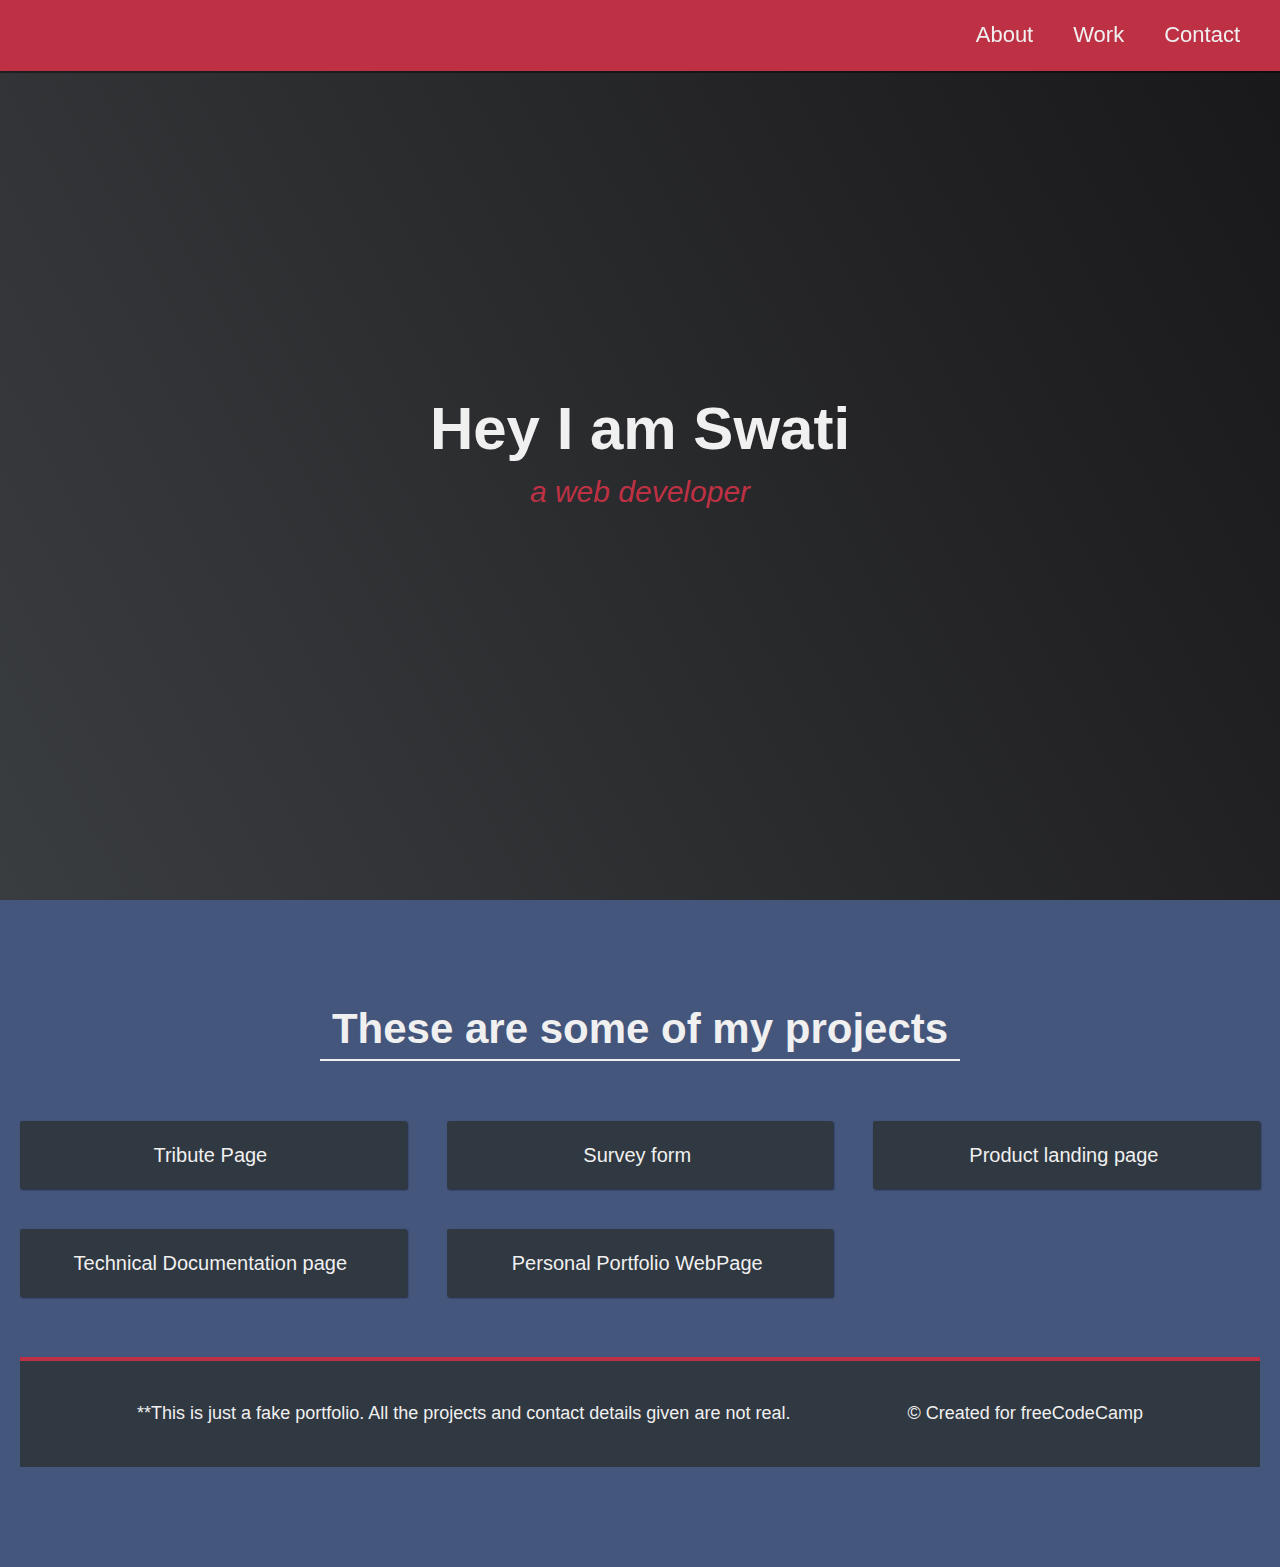
<file: My_Projects/Portfolio_Page/index.html>
<!DOCTYPE html>
<head>
    <link href="style.css" rel="stylesheet">
</head>
<body>
    <nav id="navbar" class="nav">
        <ul class="nav-list">
          <li>
            <a href="#welcome-section">About</a>
          </li>
          <li>
            <a href="#projects">Work</a>
          </li>
          <li>
            <a href="#contact">Contact</a>
          </li>
        </ul>
      </nav>
      <section id="welcome-section" class="welcome-section">
        <h1>Hey I am Swati</h1>
        <p>a web developer</p>
      </section>
      <section id="projects" class="projects-section">
        <h2 class="projects-section-header">These are some of my projects</h2>
        <div class="projects-grid">
          <a
            href="https://codepen.io/codepen-io-SwatiRaiyani/pen/xxqyYmb"
            target="_blank"
            class="project project-tile"
          >
            <p class="project-title">
              <span class="code">&lt;</span>
              Tribute Page
              <span class="code">&#47;&gt;</span>
            </p>
          </a>
          <a
            href="https://codepen.io/codepen-io-SwatiRaiyani/pen/dyvgmam"
            target="_blank"
            class="project project-tile"
          >
            <p class="project-title">
              <span class="code">&lt;</span>
              Survey form
              <span class="code">&#47;&gt;</span>
            </p>
          </a>
          <a
            href="https://codepen.io/codepen-io-SwatiRaiyani/pen/MWpPGWj"
            target="_blank"
            class="project project-tile"
          >
            <p class="project-title">
              <span class="code">&lt;</span>
              Product landing page
              <span class="code">&#47;&gt;</span>
            </p>
          </a>
           <a
            href="https://codepen.io/codepen-io-SwatiRaiyani/pen/MWpPGKb"
            target="_blank"
            class="project project-tile"
          >
             <p class="project-title">
              <span class="code">&lt;</span>
              Technical Documentation page
              <span class="code">&#47;&gt;</span>
            </p>
          </a>
           <a
            href="https://codepen.io/codepen-io-SwatiRaiyani/pen/JjWmvRL"
            target="_blank"
            class="project project-tile"
          >
             <p class="project-title">
              <span class="code">&lt;</span>
              Personal Portfolio WebPage
              <span class="code">&#47;&gt;</span>
            </p>
          </a>
        </div>
       <footer>
        <p>
          **This is just a fake portfolio. All the projects and contact details given
          are not real.
        </p>
        <p>
          &copy; Created for
          <a href="https://www.freecodecamp.com/" target="_blank"
            >freeCodeCamp <i class="fab fa-free-code-camp"></i
          ></a>
        </p>
      </footer>

</body>
</html>
</file>
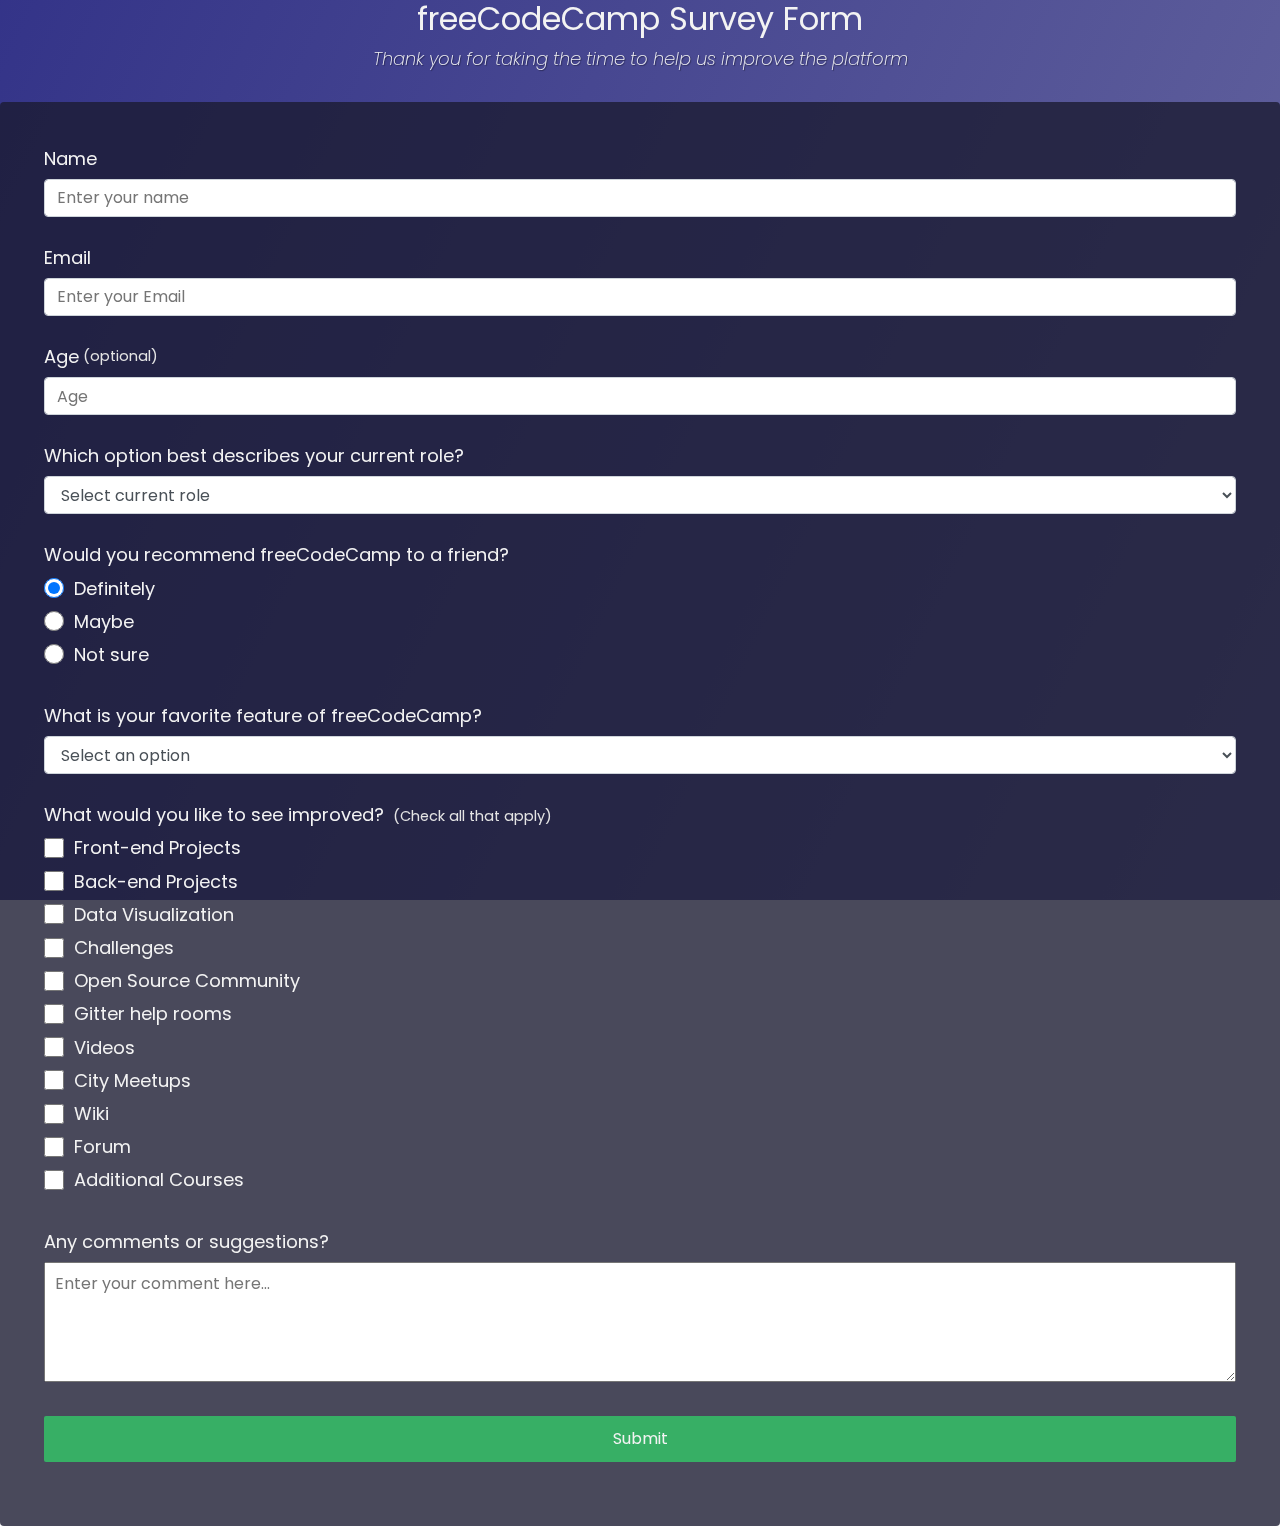
<file: My_Projects/Servey_form/index.html>
<!DOCTYPE html>
<head>
    <link rel="stylesheet" href="style.css">
</head>
<body>
    <div>
        <header class="header">
          <h1 id="title" class="text-center">freeCodeCamp Survey Form</h1>
          <p id="description" class="description text-center">
            Thank you for taking the time to help us improve the platform
          </p>
        </header>
        <form id="survey-form">
          <div class="form-group">
            <label id="name-label" for="name">Name</label>
            <input
              type="text"
              name="name"
              id="name"
              class="form-control"
              placeholder="Enter your name"
              required
            />
          </div>
          <div class="form-group">
            <label id="email-label" for="email">Email</label>
            <input
              type="email"
              name="email"
              id="email"
              class="form-control"
              placeholder="Enter your Email"
              required
            />
          </div>
          <div class="form-group">
            <label id="number-label" for="number"
              >Age<span class="clue">(optional)</span></label
            >
            <input
              type="number"
              name="age"
              id="number"
              min="10"
              max="99"
              class="form-control"
              placeholder="Age"
            />
          </div>
          <div class="form-group">
            <p>Which option best describes your current role?</p>
            <select id="dropdown" name="role" class="form-control" required>
              <option disabled selected value>Select current role</option>
              <option value="student">Student</option>
              <option value="job">Full Time Job</option>
              <option value="learner">Full Time Learner</option>
              <option value="preferNo">Prefer not to say</option>
              <option value="other">Other</option>
            </select>
          </div>
      
          <div class="form-group">
            <p>Would you recommend freeCodeCamp to a friend?</p>
            <label>
              <input
                name="user-recommend"
                value="definitely"
                type="radio"
                class="input-radio"
                checked
              />Definitely</label
            >
            <label>
              <input
                name="user-recommend"
                value="maybe"
                type="radio"
                class="input-radio"
              />Maybe</label
            >
      
            <label
              ><input
                name="user-recommend"
                value="not-sure"
                type="radio"
                class="input-radio"
              />Not sure</label
            >
          </div>
      
          <div class="form-group">
            <p>
              What is your favorite feature of freeCodeCamp?
            </p>
            <select id="most-like" name="mostLike" class="form-control" required>
              <option disabled selected value>Select an option</option>
              <option value="challenges">Challenges</option>
              <option value="projects">Projects</option>
              <option value="community">Community</option>
              <option value="openSource">Open Source</option>
            </select>
          </div>
      
          <div class="form-group">
            <p>
              What would you like to see improved?
              <span class="clue">(Check all that apply)</span>
            </p>
      
            <label
              ><input
                name="prefer"
                value="front-end-projects"
                type="checkbox"
                class="input-checkbox"
              />Front-end Projects</label
            >
            <label>
              <input
                name="prefer"
                value="back-end-projects"
                type="checkbox"
                class="input-checkbox"
              />Back-end Projects</label
            >
            <label
              ><input
                name="prefer"
                value="data-visualization"
                type="checkbox"
                class="input-checkbox"
              />Data Visualization</label
            >
            <label
              ><input
                name="prefer"
                value="challenges"
                type="checkbox"
                class="input-checkbox"
              />Challenges</label
            >
            <label
              ><input
                name="prefer"
                value="open-source-community"
                type="checkbox"
                class="input-checkbox"
              />Open Source Community</label
            >
            <label
              ><input
                name="prefer"
                value="gitter-help-rooms"
                type="checkbox"
                class="input-checkbox"
              />Gitter help rooms</label
            >
            <label
              ><input
                name="prefer"
                value="videos"
                type="checkbox"
                class="input-checkbox"
              />Videos</label
            >
            <label
              ><input
                name="prefer"
                value="city-meetups"
                type="checkbox"
                class="input-checkbox"
              />City Meetups</label
            >
            <label
              ><input
                name="prefer"
                value="wiki"
                type="checkbox"
                class="input-checkbox"
              />Wiki</label
            >
            <label
              ><input
                name="prefer"
                value="forum"
                type="checkbox"
                class="input-checkbox"
              />Forum</label
            >
            <label
              ><input
                name="prefer"
                value="additional-courses"
                type="checkbox"
                class="input-checkbox"
              />Additional Courses</label
            >
          </div>
      
          <div class="form-group">
            <p>Any comments or suggestions?</p>
            <textarea
              id="comments"
              class="input-textarea"
              name="comment"
              placeholder="Enter your comment here..."
            ></textarea>
          </div>
      
          <div class="form-group">
            <button type="submit" id="submit" class="submit-button">
              Submit
            </button>
          </div>
        </form>
      </div>
      


</body>
</html>
</file>
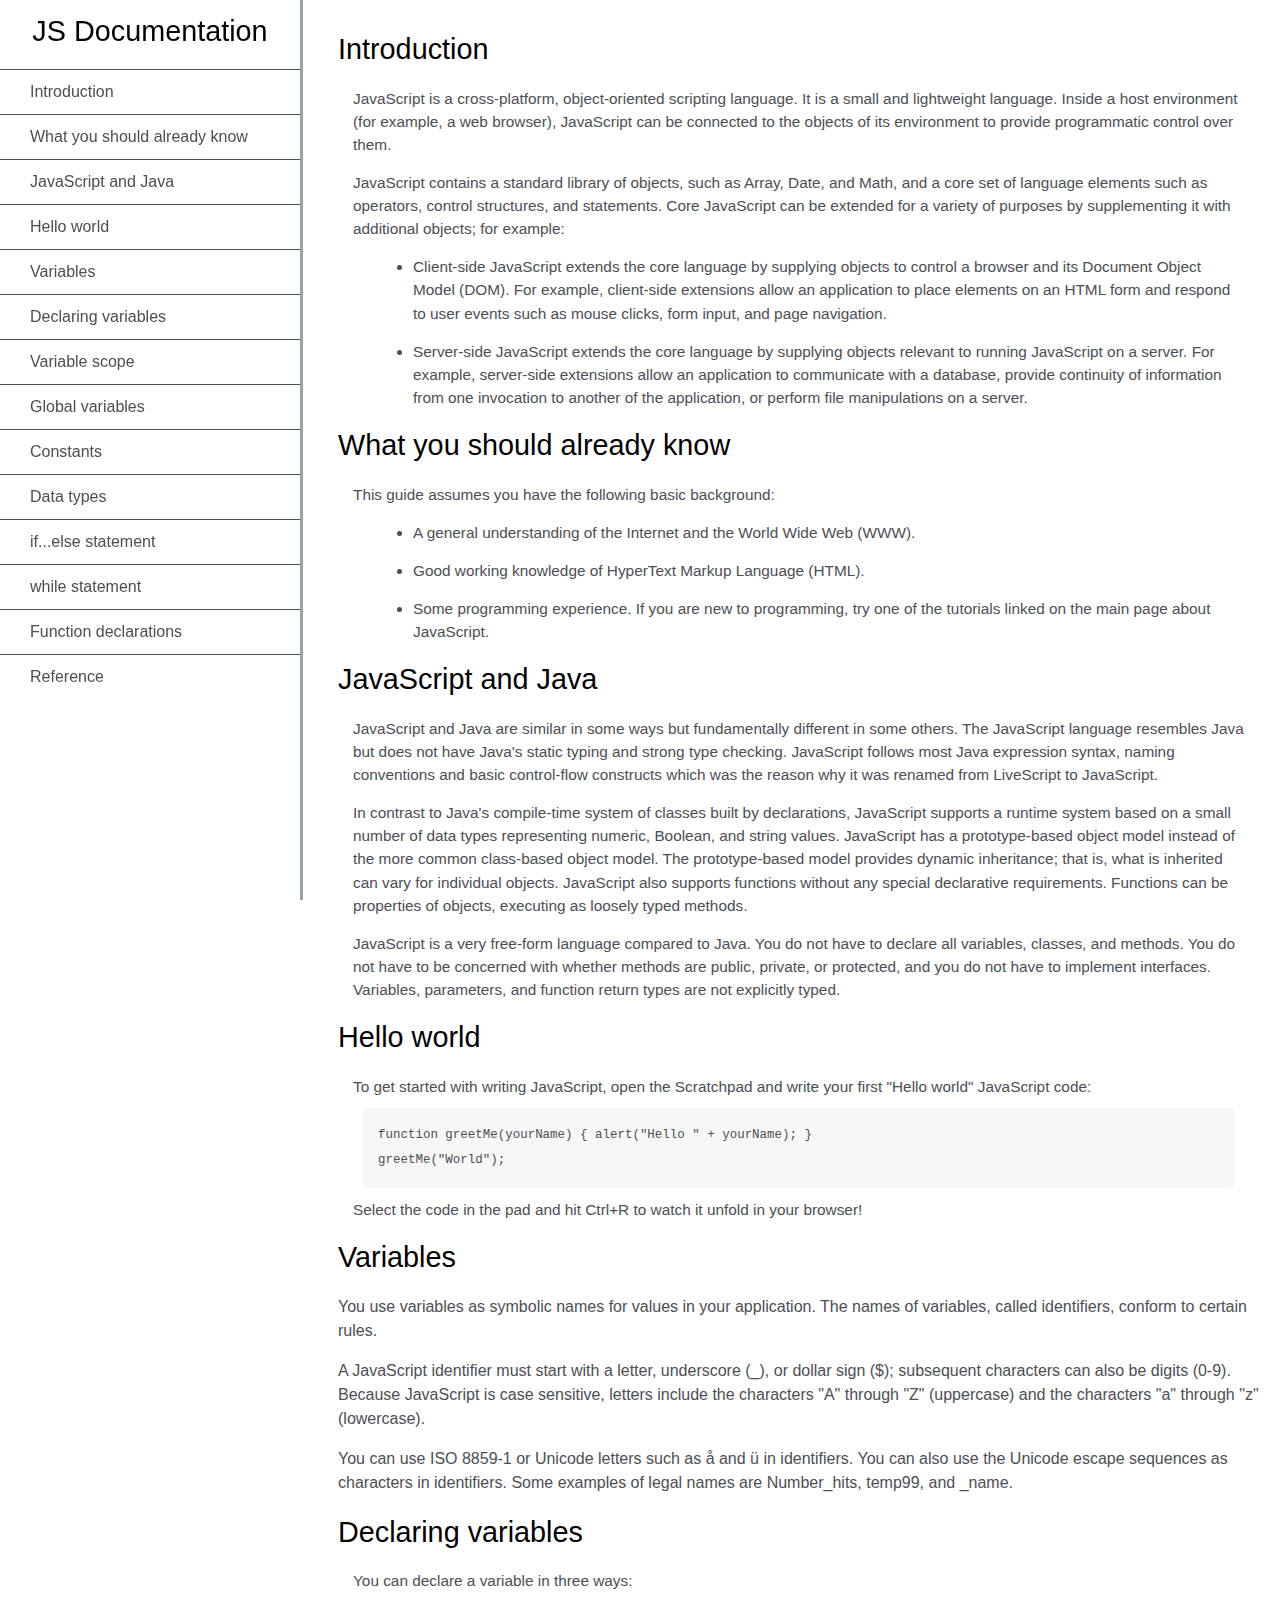
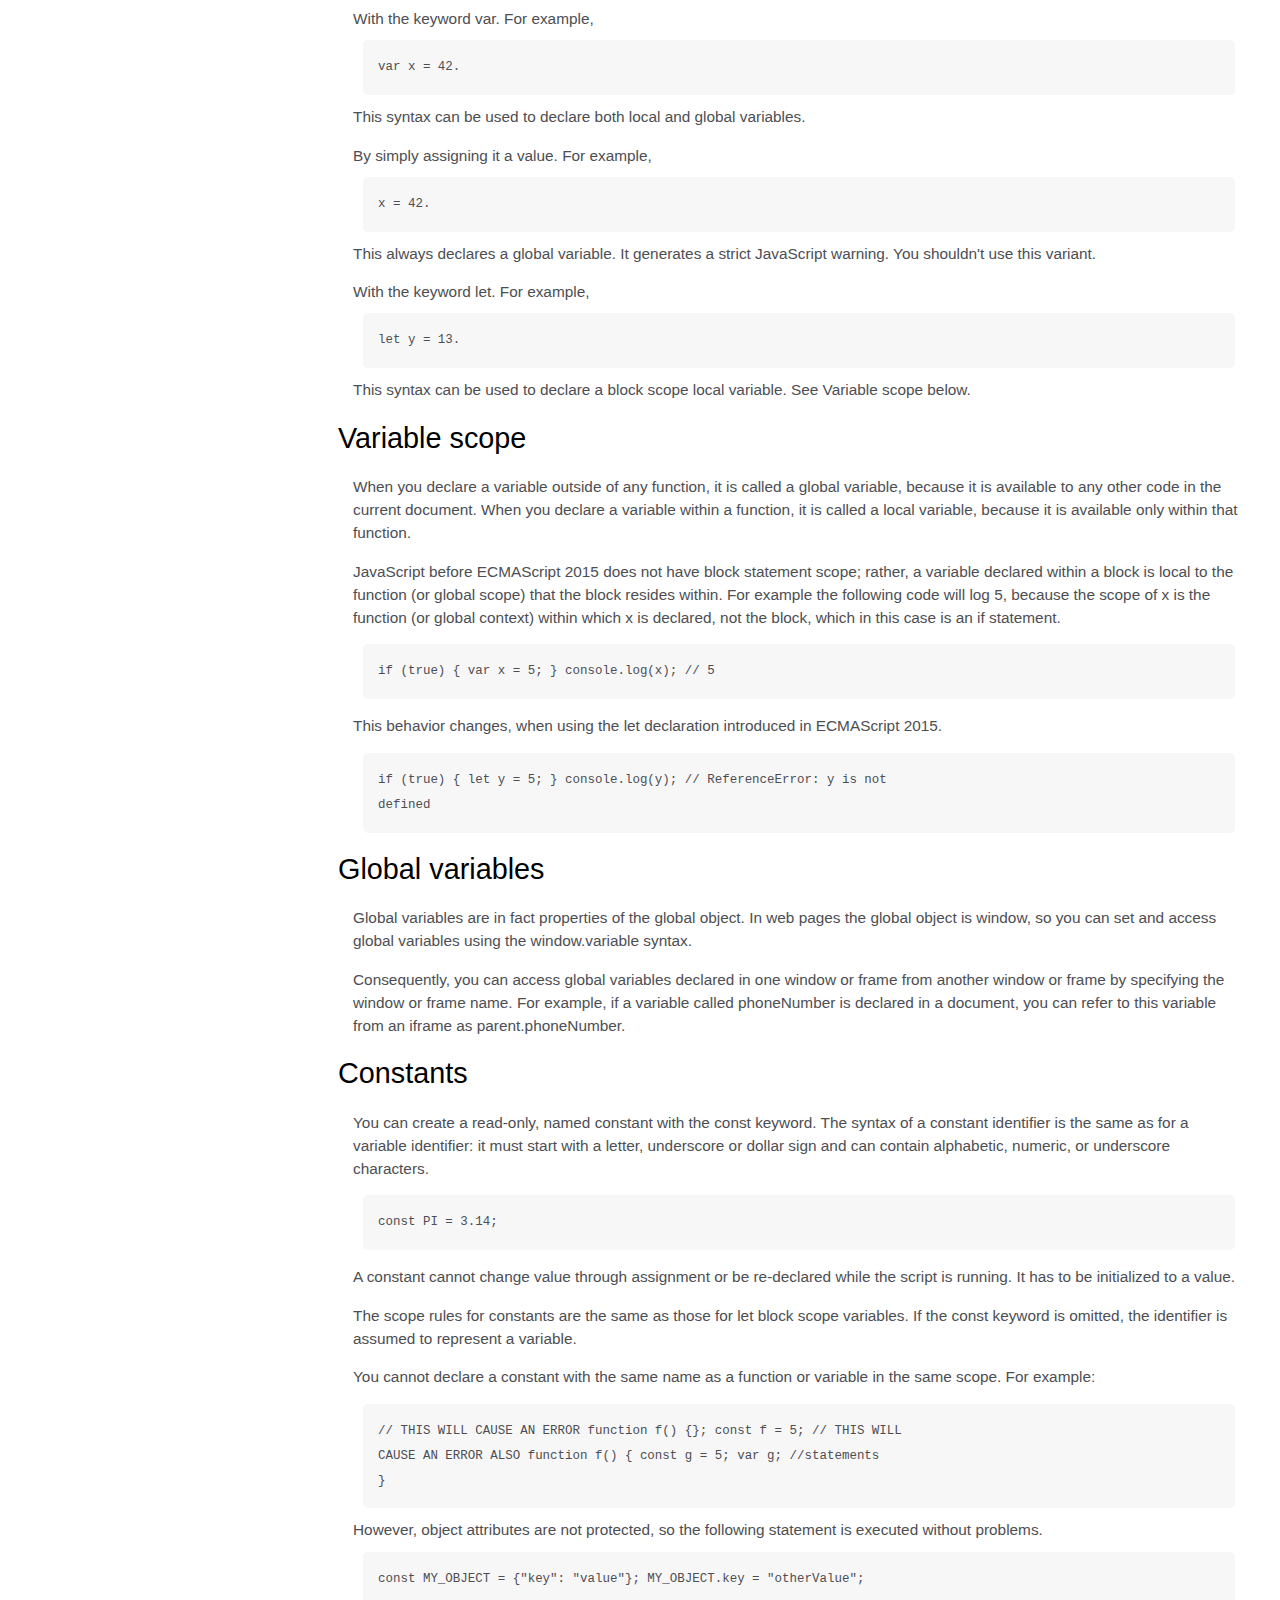
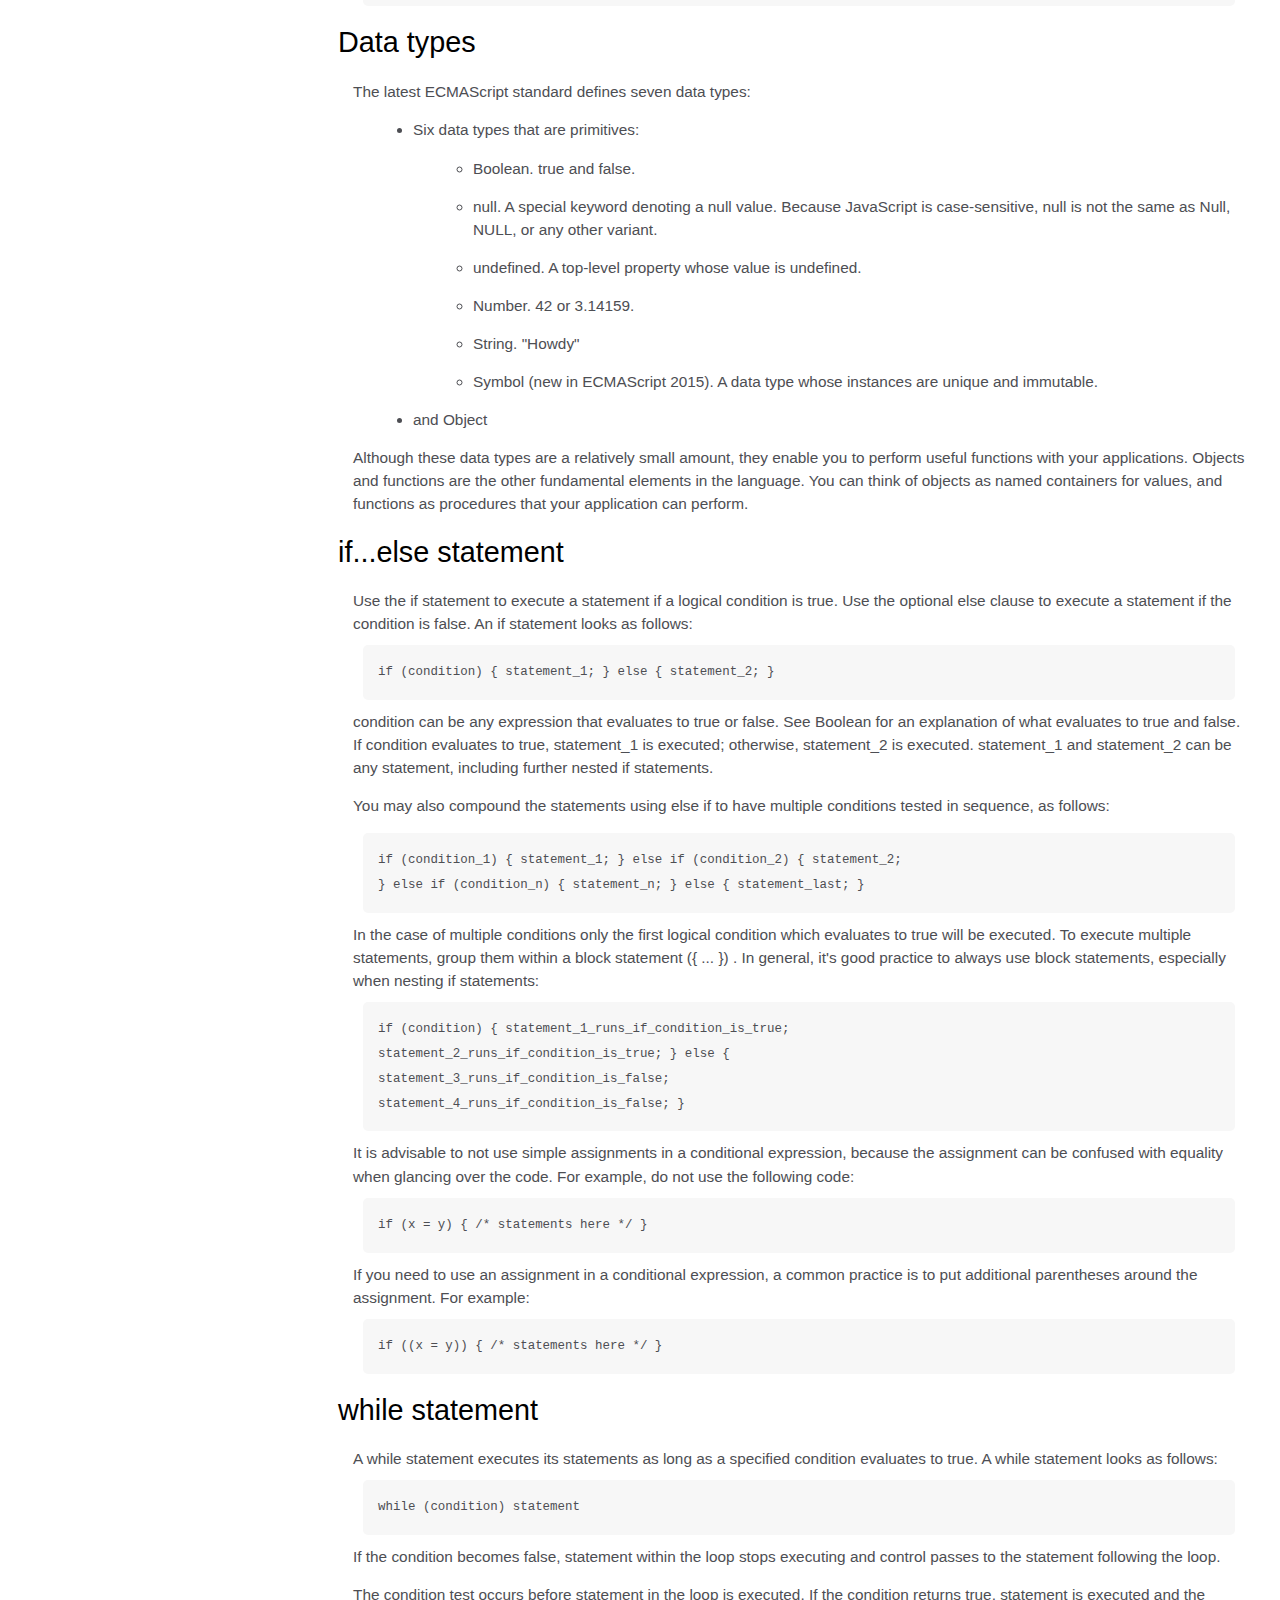
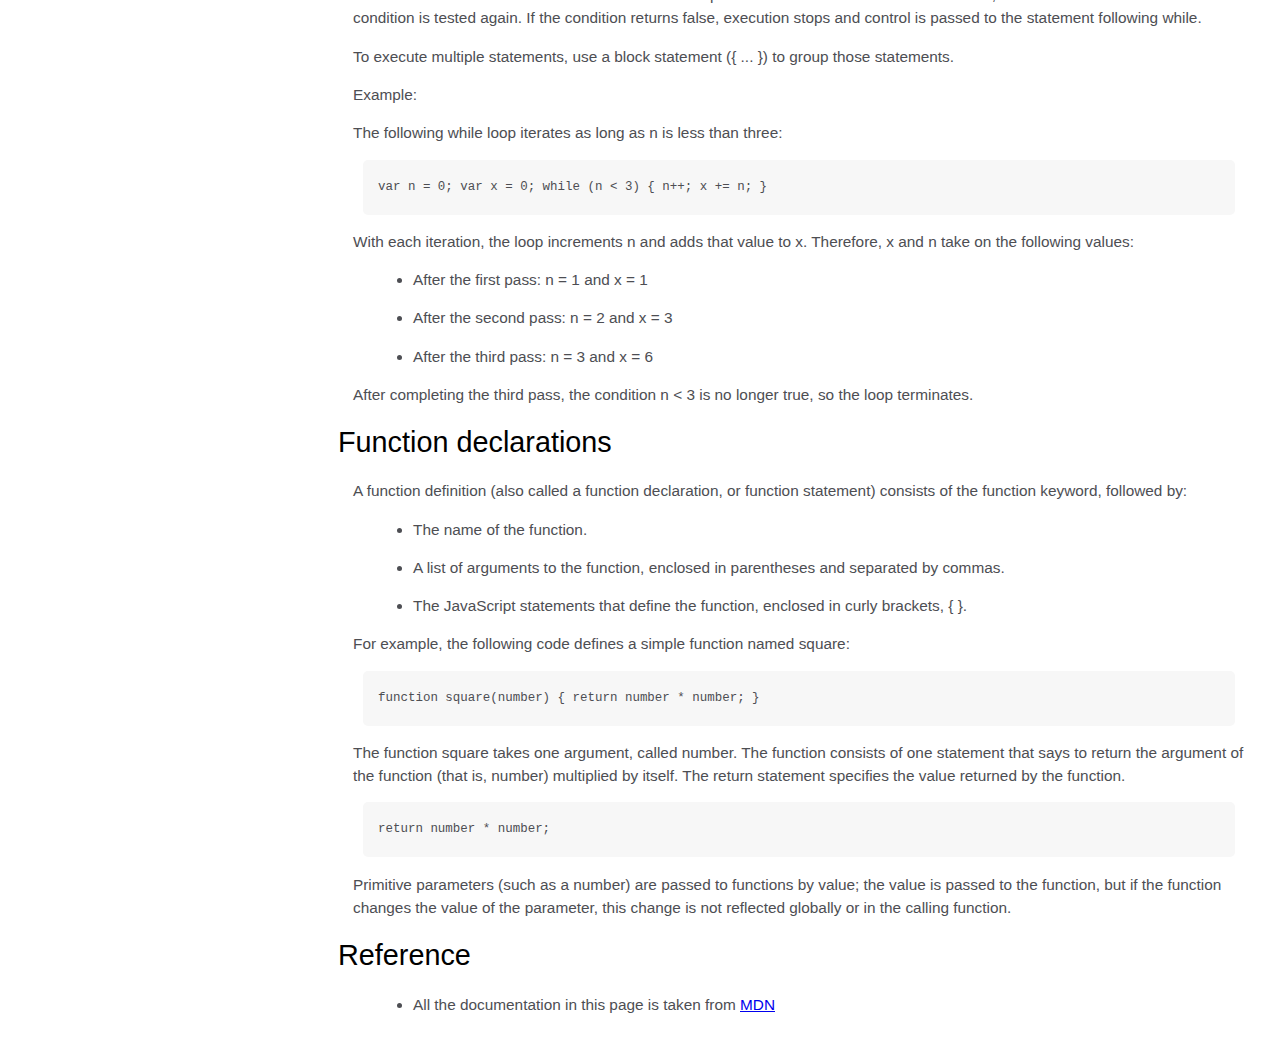
<file: My_Projects/Technical_documentation_PAge/index.html>
<!DOCTYPE html>
<head>
    <link href="style.css" rel="stylesheet">
</head>
<body>
    <nav id="navbar">
        <header>JS Documentation</header>
        <ul>
          <li><a class="nav-link" href="#Introduction">Introduction</a></li>
          <li>
            <a class="nav-link" href="#What_you_should_already_know"
              >What you should already know</a
            >
          </li>
          <li>
            <a class="nav-link" href="#JavaScript_and_Java">JavaScript and Java</a>
          </li>
          <li><a class="nav-link" href="#Hello_world">Hello world</a></li>
          <li><a class="nav-link" href="#Variables">Variables</a></li>
          <li>
            <a class="nav-link" href="#Declaring_variables">Declaring variables</a>
          </li>
          <li><a class="nav-link" href="#Variable_scope">Variable scope</a></li>
          <li><a class="nav-link" href="#Global_variables">Global variables</a></li>
          <li><a class="nav-link" href="#Constants">Constants</a></li>
          <li><a class="nav-link" href="#Data_types">Data types</a></li>
          <li>
            <a class="nav-link" href="#if...else_statement">if...else statement</a>
          </li>
          <li><a class="nav-link" href="#while_statement">while statement</a></li>
          <li>
            <a class="nav-link" href="#Function_declarations"
              >Function declarations</a
            >
          </li>
          <li><a class="nav-link" href="#Reference">Reference</a></li>
        </ul>
      </nav>
      <main id="main-doc">
        <section class="main-section" id="Introduction">
          <header>Introduction</header>
          <article>
            <p>
              JavaScript is a cross-platform, object-oriented scripting language. It
              is a small and lightweight language. Inside a host environment (for
              example, a web browser), JavaScript can be connected to the objects of
              its environment to provide programmatic control over them.
            </p>
      
            <p>
              JavaScript contains a standard library of objects, such as Array, Date,
              and Math, and a core set of language elements such as operators, control
              structures, and statements. Core JavaScript can be extended for a
              variety of purposes by supplementing it with additional objects; for
              example:
            </p>
            <ul>
              <li>
                Client-side JavaScript extends the core language by supplying objects
                to control a browser and its Document Object Model (DOM). For example,
                client-side extensions allow an application to place elements on an
                HTML form and respond to user events such as mouse clicks, form input,
                and page navigation.
              </li>
              <li>
                Server-side JavaScript extends the core language by supplying objects
                relevant to running JavaScript on a server. For example, server-side
                extensions allow an application to communicate with a database,
                provide continuity of information from one invocation to another of
                the application, or perform file manipulations on a server.
              </li>
            </ul>
          </article>
        </section>
        <section class="main-section" id="What_you_should_already_know">
          <header>What you should already know</header>
          <article>
            <p>This guide assumes you have the following basic background:</p>
      
            <ul>
              <li>
                A general understanding of the Internet and the World Wide Web (WWW).
              </li>
              <li>Good working knowledge of HyperText Markup Language (HTML).</li>
              <li>
                Some programming experience. If you are new to programming, try one of
                the tutorials linked on the main page about JavaScript.
              </li>
            </ul>
          </article>
        </section>
        <section class="main-section" id="JavaScript_and_Java">
          <header>JavaScript and Java</header>
          <article>
            <p>
              JavaScript and Java are similar in some ways but fundamentally different
              in some others. The JavaScript language resembles Java but does not have
              Java's static typing and strong type checking. JavaScript follows most
              Java expression syntax, naming conventions and basic control-flow
              constructs which was the reason why it was renamed from LiveScript to
              JavaScript.
            </p>
      
            <p>
              In contrast to Java's compile-time system of classes built by
              declarations, JavaScript supports a runtime system based on a small
              number of data types representing numeric, Boolean, and string values.
              JavaScript has a prototype-based object model instead of the more common
              class-based object model. The prototype-based model provides dynamic
              inheritance; that is, what is inherited can vary for individual objects.
              JavaScript also supports functions without any special declarative
              requirements. Functions can be properties of objects, executing as
              loosely typed methods.
            </p>
            <p>
              JavaScript is a very free-form language compared to Java. You do not
              have to declare all variables, classes, and methods. You do not have to
              be concerned with whether methods are public, private, or protected, and
              you do not have to implement interfaces. Variables, parameters, and
              function return types are not explicitly typed.
            </p>
          </article>
        </section>
        <section class="main-section" id="Hello_world">
          <header>Hello world</header>
          <article>
            To get started with writing JavaScript, open the Scratchpad and write your
            first "Hello world" JavaScript code:
            <code
              >function greetMe(yourName) { alert("Hello " + yourName); }
              greetMe("World");
            </code>
      
            Select the code in the pad and hit Ctrl+R to watch it unfold in your
            browser!
          </article>
        </section>
        <section class="main-section" id="Variables">
          <header>Variables</header>
          <p>
            You use variables as symbolic names for values in your application. The
            names of variables, called identifiers, conform to certain rules.
          </p>
          <p>
            A JavaScript identifier must start with a letter, underscore (_), or
            dollar sign ($); subsequent characters can also be digits (0-9). Because
            JavaScript is case sensitive, letters include the characters "A" through
            "Z" (uppercase) and the characters "a" through "z" (lowercase).
          </p>
          <p>
            You can use ISO 8859-1 or Unicode letters such as å and ü in identifiers.
            You can also use the Unicode escape sequences as characters in
            identifiers. Some examples of legal names are Number_hits, temp99, and
            _name.
          </p>
        </section>
        <section class="main-section" id="Declaring_variables">
          <header>Declaring variables</header>
          <article>
            You can declare a variable in three ways:
            <p>
              With the keyword var. For example, <code>var x = 42.</code> This syntax
              can be used to declare both local and global variables.
            </p>
            <p>
              By simply assigning it a value. For example, <code>x = 42.</code> This
              always declares a global variable. It generates a strict JavaScript
              warning. You shouldn't use this variant.
            </p>
            <p>
              With the keyword let. For example,<code> let y = 13.</code> This syntax
              can be used to declare a block scope local variable. See Variable scope
              below.
            </p>
          </article>
        </section>
        <section class="main-section" id="Variable_scope">
          <header>Variable scope</header>
          <article>
            <p>
              When you declare a variable outside of any function, it is called a
              global variable, because it is available to any other code in the
              current document. When you declare a variable within a function, it is
              called a local variable, because it is available only within that
              function.
            </p>
      
            <p>
              JavaScript before ECMAScript 2015 does not have block statement scope;
              rather, a variable declared within a block is local to the function (or
              global scope) that the block resides within. For example the following
              code will log 5, because the scope of x is the function (or global
              context) within which x is declared, not the block, which in this case
              is an if statement.
            </p>
            <code>if (true) { var x = 5; } console.log(x); // 5</code>
            <p>
              This behavior changes, when using the let declaration introduced in
              ECMAScript 2015.
            </p>
      
            <code
              >if (true) { let y = 5; } console.log(y); // ReferenceError: y is not
              defined</code
            >
          </article>
        </section>
        <section class="main-section" id="Global_variables">
          <header>Global variables</header>
          <article>
            <p>
              Global variables are in fact properties of the global object. In web
              pages the global object is window, so you can set and access global
              variables using the window.variable syntax.
            </p>
      
            <p>
              Consequently, you can access global variables declared in one window or
              frame from another window or frame by specifying the window or frame
              name. For example, if a variable called phoneNumber is declared in a
              document, you can refer to this variable from an iframe as
              parent.phoneNumber.
            </p>
          </article>
        </section>
        <section class="main-section" id="Constants">
          <header>Constants</header>
          <article>
            <p>
              You can create a read-only, named constant with the const keyword. The
              syntax of a constant identifier is the same as for a variable
              identifier: it must start with a letter, underscore or dollar sign and
              can contain alphabetic, numeric, or underscore characters.
            </p>
      
            <code>const PI = 3.14;</code>
            <p>
              A constant cannot change value through assignment or be re-declared
              while the script is running. It has to be initialized to a value.
            </p>
      
            <p>
              The scope rules for constants are the same as those for let block scope
              variables. If the const keyword is omitted, the identifier is assumed to
              represent a variable.
            </p>
      
            <p>
              You cannot declare a constant with the same name as a function or
              variable in the same scope. For example:
            </p>
      
            <code
              >// THIS WILL CAUSE AN ERROR function f() {}; const f = 5; // THIS WILL
              CAUSE AN ERROR ALSO function f() { const g = 5; var g; //statements
              }</code
            >
            However, object attributes are not protected, so the following statement
            is executed without problems.
            <code
              >const MY_OBJECT = {"key": "value"}; MY_OBJECT.key = "otherValue";</code
            >
          </article>
        </section>
        <section class="main-section" id="Data_types">
          <header>Data types</header>
          <article>
            <p>The latest ECMAScript standard defines seven data types:</p>
            <ul>
              <li>
                <p>Six data types that are primitives:</p>
                <ul>
                  <li>Boolean. true and false.</li>
                  <li>
                    null. A special keyword denoting a null value. Because JavaScript
                    is case-sensitive, null is not the same as Null, NULL, or any
                    other variant.
                  </li>
                  <li>undefined. A top-level property whose value is undefined.</li>
                  <li>Number. 42 or 3.14159.</li>
                  <li>String. "Howdy"</li>
                  <li>
                    Symbol (new in ECMAScript 2015). A data type whose instances are
                    unique and immutable.
                  </li>
                </ul>
              </li>
      
              <li>and Object</li>
            </ul>
            Although these data types are a relatively small amount, they enable you
            to perform useful functions with your applications. Objects and functions
            are the other fundamental elements in the language. You can think of
            objects as named containers for values, and functions as procedures that
            your application can perform.
          </article>
        </section>
        <section class="main-section" id="if...else_statement">
          <header>if...else statement</header>
          <article>
            Use the if statement to execute a statement if a logical condition is
            true. Use the optional else clause to execute a statement if the condition
            is false. An if statement looks as follows:
      
            <code>if (condition) { statement_1; } else { statement_2; }</code>
            condition can be any expression that evaluates to true or false. See
            Boolean for an explanation of what evaluates to true and false. If
            condition evaluates to true, statement_1 is executed; otherwise,
            statement_2 is executed. statement_1 and statement_2 can be any statement,
            including further nested if statements.
            <p>
              You may also compound the statements using else if to have multiple
              conditions tested in sequence, as follows:
            </p>
            <code
              >if (condition_1) { statement_1; } else if (condition_2) { statement_2;
              } else if (condition_n) { statement_n; } else { statement_last; }
            </code>
            In the case of multiple conditions only the first logical condition which
            evaluates to true will be executed. To execute multiple statements, group
            them within a block statement ({ ... }) . In general, it's good practice
            to always use block statements, especially when nesting if statements:
      
            <code
              >if (condition) { statement_1_runs_if_condition_is_true;
              statement_2_runs_if_condition_is_true; } else {
              statement_3_runs_if_condition_is_false;
              statement_4_runs_if_condition_is_false; }</code
            >
            It is advisable to not use simple assignments in a conditional expression,
            because the assignment can be confused with equality when glancing over
            the code. For example, do not use the following code:
            <code>if (x = y) { /* statements here */ }</code> If you need to use an
            assignment in a conditional expression, a common practice is to put
            additional parentheses around the assignment. For example:
      
            <code>if ((x = y)) { /* statements here */ }</code>
          </article>
        </section>
        <section class="main-section" id="while_statement">
          <header>while statement</header>
          <article>
            A while statement executes its statements as long as a specified condition
            evaluates to true. A while statement looks as follows:
      
            <code>while (condition) statement</code> If the condition becomes false,
            statement within the loop stops executing and control passes to the
            statement following the loop.
      
            <p>
              The condition test occurs before statement in the loop is executed. If
              the condition returns true, statement is executed and the condition is
              tested again. If the condition returns false, execution stops and
              control is passed to the statement following while.
            </p>
      
            <p>
              To execute multiple statements, use a block statement ({ ... }) to group
              those statements.
            </p>
      
            Example:
      
            <p>The following while loop iterates as long as n is less than three:</p>
      
            <code>var n = 0; var x = 0; while (n &lt; 3) { n++; x += n; }</code>
            <p>
              With each iteration, the loop increments n and adds that value to x.
              Therefore, x and n take on the following values:
            </p>
      
            <ul>
              <li>After the first pass: n = 1 and x = 1</li>
              <li>After the second pass: n = 2 and x = 3</li>
              <li>After the third pass: n = 3 and x = 6</li>
            </ul>
            <p>
              After completing the third pass, the condition n &lt; 3 is no longer
              true, so the loop terminates.
            </p>
          </article>
        </section>
        <section class="main-section" id="Function_declarations">
          <header>Function declarations</header>
          <article>
            A function definition (also called a function declaration, or function
            statement) consists of the function keyword, followed by:
      
            <ul>
              <li>The name of the function.</li>
              <li>
                A list of arguments to the function, enclosed in parentheses and
                separated by commas.
              </li>
              <li>
                The JavaScript statements that define the function, enclosed in curly
                brackets, { }.
              </li>
            </ul>
            <p>
              For example, the following code defines a simple function named square:
            </p>
      
            <code>function square(number) { return number * number; }</code>
            <p>
              The function square takes one argument, called number. The function
              consists of one statement that says to return the argument of the
              function (that is, number) multiplied by itself. The return statement
              specifies the value returned by the function.
            </p>
            <code>return number * number;</code>
            <p>
              Primitive parameters (such as a number) are passed to functions by
              value; the value is passed to the function, but if the function changes
              the value of the parameter, this change is not reflected globally or in
              the calling function.
            </p>
          </article>
        </section>
        <section class="main-section" id="Reference">
          <header>Reference</header>
          <article>
            <ul>
              <li>
                All the documentation in this page is taken from
                <a
                  href="https://developer.mozilla.org/en-US/docs/Web/JavaScript/Guide"
                  target="_blank"
                  >MDN</a
                >
              </li>
            </ul>
          </article>
        </section>
      </main>
      
      
      

</body>
</html>
</file>
<file: My_Projects/Servey_form/style.css>
@import url('https://fonts.googleapis.com/css?family=Poppins:200i,400&display=swap');

:root {
  --color-white: #f3f3f3;
  --color-darkblue: #1b1b32;
  --color-darkblue-alpha: rgba(27, 27, 50, 0.8);
  --color-green: #37af65;
}

*,
*::before,
*::after {
  box-sizing: border-box;
}

body {
  font-family: 'Poppins', sans-serif;
  font-size: 1rem;
  font-weight: 400;
  line-height: 1.4;
  color: var(--color-white);
  margin: 0;
}

/* mobile friendly alternative to using background-attachment: fixed */
body::before {
  content: '';
  position: fixed;
  top: 0;
  left: 0;
  height: 100%;
  width: 100%;
  z-index: -1;
  background: var(--color-darkblue);
  background-image: linear-gradient(
      115deg,
      rgba(58, 58, 158, 0.8),
      rgba(136, 136, 206, 0.7)
    ),
    url(https://cdn.freecodecamp.org/testable-projects-fcc/images/survey-form-background.jpeg);
  background-size: cover;
  background-repeat: no-repeat;
  background-position: center;
}

h1 {
  font-weight: 400;
  line-height: 1.2;
}

p {
  font-size: 1.125rem;
}

h1,
p {
  margin-top: 0;
  margin-bottom: 0.5rem;
}

label {
  display: flex;
  align-items: center;
  font-size: 1.125rem;
  margin-bottom: 0.5rem;
}

input,
button,
select,
textarea {
  margin: 0;
  font-family: inherit;
  font-size: inherit;
  line-height: inherit;
}

button {
  border: none;
}

.container {
  width: 100%;
  margin: 3.125rem auto 0 auto;
}

@media (min-width: 576px) {
  .container {
    max-width: 540px;
  }
}

@media (min-width: 768px) {
  .container {
    max-width: 720px;
  }
}

.header {
  padding: 0 0.625rem;
  margin-bottom: 1.875rem;
}

.description {
  font-style: italic;
  font-weight: 200;
  text-shadow: 1px 1px 1px rgba(0, 0, 0, 0.4);
}

.clue {
  margin-left: 0.25rem;
  font-size: 0.9rem;
  color: #e4e4e4;
}

.text-center {
  text-align: center;
}

/* form */

form {
  background: var(--color-darkblue-alpha);
  padding: 2.5rem 0.625rem;
  border-radius: 0.25rem;
}

@media (min-width: 480px) {
  form {
    padding: 2.5rem;
  }
}

.form-group {
  margin: 0 auto 1.25rem auto;
  padding: 0.25rem;
}

.form-control {
  display: block;
  width: 100%;
  height: 2.375rem;
  padding: 0.375rem 0.75rem;
  color: #495057;
  background-color: #fff;
  background-clip: padding-box;
  border: 1px solid #ced4da;
  border-radius: 0.25rem;
  transition: border-color 0.15s ease-in-out, box-shadow 0.15s ease-in-out;
}

.form-control:focus {
  border-color: #80bdff;
  outline: 0;
  box-shadow: 0 0 0 0.2rem rgba(0, 123, 255, 0.25);
}

.input-radio,
.input-checkbox {
  display: inline-block;
  margin-right: 0.625rem;
  min-height: 1.25rem;
  min-width: 1.25rem;
}

.input-textarea {
  min-height: 120px;
  width: 100%;
  padding: 0.625rem;
  resize: vertical;
}

.submit-button {
  display: block;
  width: 100%;
  padding: 0.75rem;
  background: var(--color-green);
  color: inherit;
  border-radius: 2px;
  cursor: pointer;
}
</file>
<file: My_Projects/Technical_documentation_PAge/style.css>
html,
body {
  min-width: 290px;
  color: #4d4e53;
  background-color: #ffffff;
  font-family: 'Open Sans', Arial, sans-serif;
  line-height: 1.5;
}

#navbar {
  position: fixed;
  min-width: 290px;
  top: 0px;
  left: 0px;
  width: 300px;
  height: 100%;
  border-right: solid;
  border-color: rgba(0, 22, 22, 0.4);
}

header {
  color: black;
  margin: 10px;
  text-align: center;
  font-size: 1.8em;
  font-weight: thin;
}

#main-doc header {
  text-align: left;
  margin: 0px;
}

#navbar ul {
  height: 88%;
  padding: 0;
  overflow-y: auto;
  overflow-x: hidden;
}

#navbar li {
  color: #4d4e53;
  border-top: 1px solid;
  list-style: none;
  position: relative;
  width: 100%;
}

#navbar a {
  display: block;
  padding: 10px 30px;
  color: #4d4e53;
  text-decoration: none;
  cursor: pointer;
}

#main-doc {
  position: absolute;
  margin-left: 310px;
  padding: 20px;
  margin-bottom: 110px;
}

section article {
  color: #4d4e53;
  margin: 15px;
  font-size: 0.96em;
}

section li {
  margin: 15px 0px 0px 20px;
}

code {
  display: block;
  text-align: left;
  white-space: pre-line;
  position: relative;
  word-break: normal;
  word-wrap: normal;
  line-height: 2;
  background-color: #f7f7f7;
  padding: 15px;
  margin: 10px;
  border-radius: 5px;
}

@media only screen and (max-width: 815px) {
  /* For mobile phones: */
  #navbar ul {
    border: 1px solid;
    height: 207px;
  }

  #navbar {
    background-color: white;
    position: absolute;
    top: 0;
    padding: 0;
    margin: 0;
    width: 100%;
    max-height: 275px;
    border: none;
    z-index: 1;
    border-bottom: 2px solid;
  }

  #main-doc {
    position: relative;
    margin-left: 0px;
    margin-top: 270px;
  }
}

@media only screen and (max-width: 400px) {
  #main-doc {
    margin-left: -10px;
  }

  code {
    margin-left: -20px;
    width: 100%;
    padding: 15px;
    padding-left: 10px;
    padding-right: 45px;
    min-width: 233px;
  }
}
</file>
<file: My_Projects/Portfolio_Page/style.css>
:root {
    --main-white: #f0f0f0;
    --main-red: #be3144;
    --main-blue: #45567d;
    --main-gray: #303841;
  }
  
  /* Base reset */
  * {
    margin: 0;
    padding: 0;
  }
  
  /* box-sizing and font sizing */
  *,
  *::before,
  *::after {
    box-sizing: inherit;
  }
  
  html {
    box-sizing: border-box;
  
    /* Set font size for easy rem calculations
     * default document font size = 16px, 1rem = 16px, 100% = 16px
     * (100% / 16px) * 10 = 62.5%, 1rem = 10px, 62.5% = 10px
    */
    font-size: 62.5%;
    scroll-behavior: smooth;
  }
  
  /* A few media query to set some font sizes at different screen sizes.
   * This helps automate a bit of responsiveness.
   * The trick is to use the rem unit for size values, margin and padding.
   * Because rem is relative to the document font size
   * when we scale up or down the font size on the document
   * it will affect all properties using rem units for the values.
  */
  
  /* I am using the em unit for breakpoints
   * The calculation is the following
   * screen size divided by browser base font size
   * As an example: a breakpoint at 980px
   * 980px / 16px = 61.25em
  */
  
  /* 1200px / 16px = 75em */
  @media (max-width: 75em) {
    html {
      font-size: 60%;
    }
  }
  
  /* 980px / 16px = 61.25em */
  @media (max-width: 61.25em) {
    html {
      font-size: 58%;
    }
  }
  
  /* 460px / 16px = 28.75em */
  @media (max-width: 28.75em) {
    html {
      font-size: 55%;
    }
  }
  
  /* Base styles */
  
  body {
    font-family: 'Poppins', sans-serif;
    font-size: 1.8rem; /* 18px */
    font-weight: 400;
    line-height: 1.4;
    color: var(--main-white);
  }
  
  h1,
  h2 {
    font-family: 'Raleway', sans-serif;
    font-weight: 700;
    text-align: center;
  }
  
  h1 {
    font-size: 6rem;
  }
  
  h2 {
    font-size: 4.2rem;
  }
  
  ul {
    list-style: none;
  }
  
  a {
    text-decoration: none;
    color: var(--main-white);
  }
  
  img {
    display: block;
    width: 100%;
  }
  
  /* nav */
  
  .nav {
    display: flex;
    justify-content: flex-end;
    position: fixed;
    top: 0;
    left: 0;
    width: 100%;
    background: var(--main-red);
    box-shadow: 0 2px 0 rgba(0, 0, 0, 0.4);
    z-index: 10;
  }
  
  .nav-list {
    display: flex;
    margin-right: 2rem;
  }
  
  @media (max-width: 28.75em) {
    .nav {
      justify-content: center;
    }
  
    .nav-list {
      margin: 0 1rem;
    }
  }
  
  .nav-list a {
    display: block;
    font-size: 2.2rem;
    padding: 2rem;
  }
  
  .nav-list a:hover {
    background: var(--main-blue);
  }
  
  /* Welcome section */
  
  .welcome-section {
    display: flex;
    flex-direction: column;
    justify-content: center;
    align-items: center;
    width: 100%;
    height: 100vh;
    background-color: #000;
    background-image: linear-gradient(62deg, #3a3d40 0%, #181719 100%);
  }
  
  .welcome-section > p {
    font-size: 3rem;
    font-weight: 200;
    font-style: italic;
    color: var(--main-red);
  }
  
  /* Projects section */
  
  .projects-section {
    text-align: center;
    padding: 10rem 2rem;
    background: var(--main-blue);
  }
  
  .projects-section-header {
    max-width: 640px;
    margin: 0 auto 6rem auto;
    border-bottom: 0.2rem solid var(--main-white);
  }
  
  @media (max-width: 28.75em) {
    .projects-section-header {
      font-size: 4rem;
    }
  }
  
  /* "Automagic" image grid using no media queries */
  .projects-grid {
    display: grid;
    grid-template-columns: repeat(auto-fit, minmax(320px, 1fr));
    grid-gap: 4rem;
    width: 100%;
    max-width: 1280px;
    margin: 0 auto;
    margin-bottom: 6rem;
  }
  
  @media (max-width: 30.625em) {
    .projects-section {
      padding: 6rem 1rem;
    }
  
    .projects-grid {
      grid-template-columns: 1fr;
    }
  }
  
  .project {
    background: var(--main-gray);
    box-shadow: 1px 1px 2px rgba(0, 0, 0, 0.5);
    border-radius: 2px;
  }
  
  .code {
    color: var(--main-gray);
    transition: color 0.3s ease-out;
  }
  
  .project:hover .code {
    color: #ff7f50;
  }
  
  .project-image {
    height: calc(100% - 6.8rem);
    width: 100%;
    object-fit: cover;
  }
  
  .project-title {
    font-size: 2rem;
    padding: 2rem 0.5rem;
  }
  
  .btn {
    display: inline-block;
    padding: 1rem 2rem;
    border-radius: 2px;
  }
  
  .btn-show-all {
    font-size: 2rem;
    background: var(--main-gray);
    transition: background 0.3s ease-out;
  }
  
  .btn-show-all:hover {
    background: var(--main-red);
  }
  
  .btn-show-all:hover > i {
    transform: translateX(2px);
  }
  
  .btn-show-all > i {
    margin-left: 10px;
    transform: translateX(0);
    transition: transform 0.3s ease-out;
  }
  
  /* Contact section */
  
  .contact-section {
    display: flex;
    flex-direction: column;
    justify-content: center;
    align-items: center;
    text-align: center;
    width: 100%;
    height: 80vh;
    padding: 0 2rem;
    background: var(--main-gray);
  }
  
  .contact-section-header > h2 {
    font-size: 6rem;
  }
  
  @media (max-width: 28.75em) {
    .contact-section-header > h2 {
      font-size: 4rem;
    }
  }
  
  .contact-section-header > p {
    font-style: italic;
  }
  
  .contact-links {
    display: flex;
    justify-content: center;
    width: 100%;
    max-width: 980px;
    margin-top: 4rem;
    flex-wrap: wrap;
  }
  
  .contact-details {
    font-size: 2.4rem;
    text-shadow: 2px 2px 1px #1f1f1f;
    transition: transform 0.3s ease-out;
  }
  
  .contact-details:hover {
    transform: translateY(8px);
  }
  
  /* Footer */
  
  footer {
    font-weight: 300;
    display: flex;
    justify-content: space-evenly;
    padding: 2rem;
    background: var(--main-gray);
    border-top: 4px solid var(--main-red);
  }
  
  footer > p {
    margin: 2rem;
  }
  
  footer i {
    vertical-align: middle;
  }
  
  @media (max-width: 28.75em) {
    footer {
      flex-direction: column;
      text-align: center;
    }
  }
</file>
